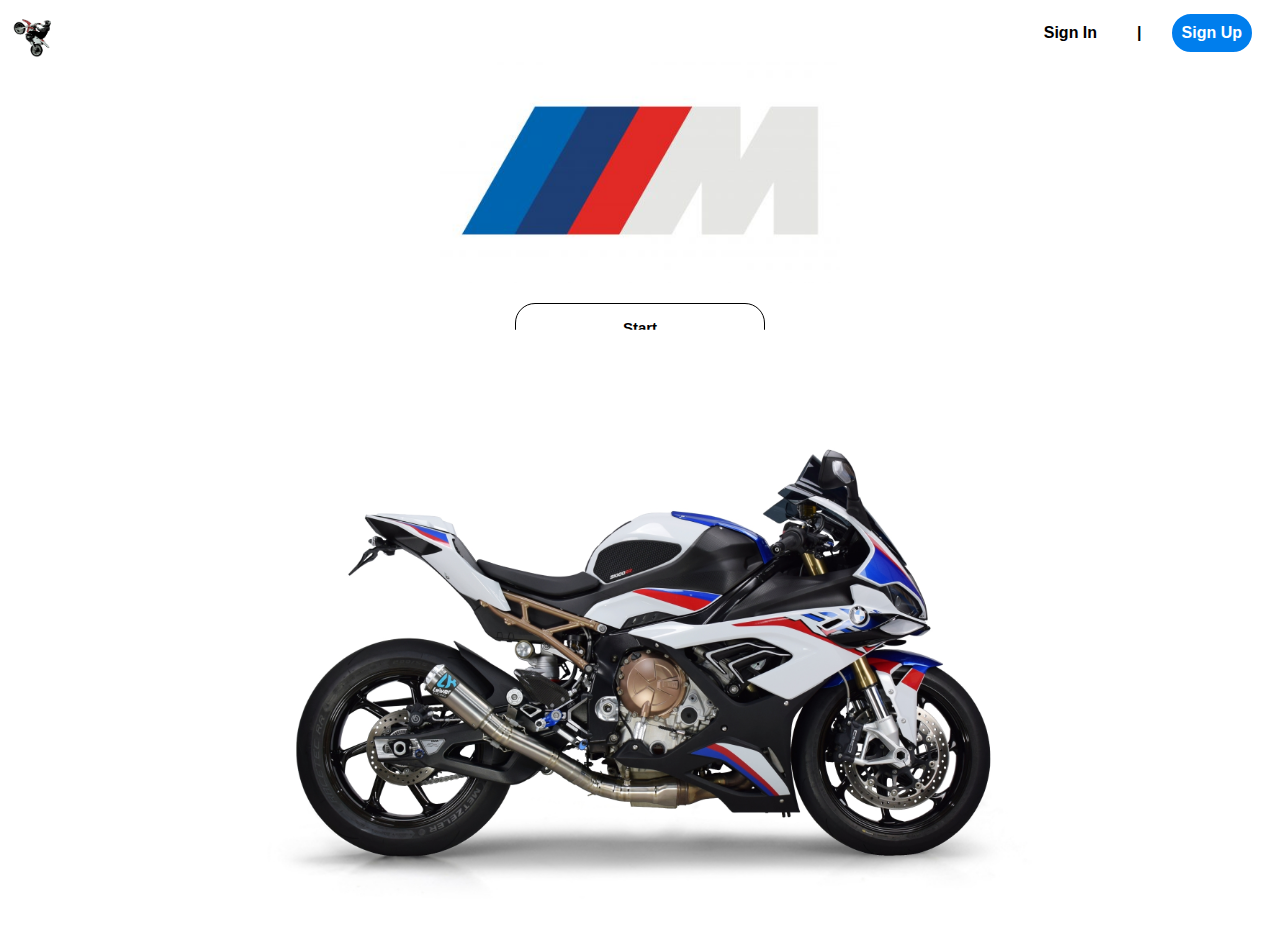
<file: www/index.html>
<!DOCTYPE html>
<html lang="en">
<head>
    <meta charset="UTF-8">
    <meta name="viewport" content="width=device-width, initial-scale=1.0">
    <title>RO Motoren</title>
    <link rel="stylesheet" href="style.css">
</head>
<body>
    <nav>
        <img src="images/logo.png" alt="">
        
        <ul>
            <li class="Sign_in">Sign In</li>
            <li class="tt">|</li>
            <li class="Sign_up">Sign Up</li>
        </ul>

        
    </nav>
    <img src="images/BMW-M-Logo-500x281.jpg" alt="" class="bmw_logo">
    <img src="images/BMW-S1000RR-19-22-DECAT-LK-180-Ti-Star-Tip-Side-view.jpg" alt="" class="bmwIndex">
<div class="menu">
    <a href="producten.html"><button>Start</button></a>
    <a href=""><button>Sign In</button></a>
</div>
    
</body>
</html>
</file>
<file: www/style.css>
*{
    margin: 10;
    padding: 10;
    font-family: 'Arial', sans-serif;
    
}



nav{
    display: flex;
    position: sticky;
    top: 0;
    
    align-items: center;
    

    width: 100%;
    background-color: rgb(255, 255, 255);
    padding: 0;

}

nav .Sign_up {
    border: 10px solid #007eed;
    border-radius: 50px;
    background-color: #007eed;
    font-weight: bold;
    color: #ffffff;
}

nav .tt {
    border: 10px solid #ffffff;
    border-radius: 50px;
    background-color: #ffffff;
    font-weight: bold;
}

nav .Sign_in {
    border: 10px solid #ffffff;
    border-radius: 50px;
    background-color: #ffffff;
    font-weight: bold;
}

nav ul {
    list-style: none;
    display: flex;
    flex-direction: row;
    position: absolute;
    right: 20px;
    gap: 20px;
    font-weight: bold;
    
}

nav img {
    width: 50px;
    height: 50px;
    margin-left: 0; /* Ensure no extra margin on the left */
}

.Container {
    
    display: flex;
    justify-content: space-evenly;
    align-items: center;
    
}

.Container h1 {

    text-align: center;
    font-weight: 900;
    font-size: 40px;
    color: rgb(0, 0, 0);
}

.Container h2 {

    
    justify-content: center;
    align-items: center;
    text-align: center;
    color: rgb(0, 0, 0);
    padding-bottom: 15px;
}

.Container img {
    width: 650px;
    height: 500px;
    margin-top: 20px; /* Optional: Add margin for spacing */
    border-radius: 100px;
    padding: 20px;

}



.Container .Producten {
    margin-bottom: 20px;
    width: 100%;
    height: 50px;
    border-radius: 40px;
    background-color: #ffffff;
    border: #000000 solid 1px;
    font-size: 15px;
    font-weight: bold;
    transition: all 0.5s ease-in-out; /* Apply transition to the default state */
}

.Container .Producten:hover {
    background-color: #007eed;
    color: #ffffff;
    cursor: pointer;
}

.Container2 {
    padding-top: 40px;
    display: flex;
    justify-content: space-evenly;
    align-items: center;
}
.Container2 video {
    width: 350px;
    height: auto;
    margin-top: 20px; /* Optional: Add margin for spacing */
    border-radius: 100px;
    padding: 20px;
}

.Container2 .vidS {
    width: 300px;
    height: auto;
    margin-top: 20px; /* Optional: Add margin for spacing */
    border-radius: 100px;
    padding: 20px;
    opacity: 0.5; /* Set initial opacity to 0.5 */
    transition: all 0.5s ease-in-out;
}

.Container2 .vidS:hover {
    opacity: 1; /* Set opacity to 1 on hover */
    cursor: pointer;
    
}


footer, .footerOnderdelen {
    position: fixed; /* Fix the footer to the bottom of the viewport */
    bottom: 0; /* Align it to the bottom */
    left: 50%; /* Center it horizontally */
    transform: translateX(-50%); /* Adjust for the footer's width */
    width: auto; /* Allow the footer to size dynamically */
    text-align: center; /* Center the text inside the footer */
    background-color: rgb(255, 255, 255); /* Optional: Set a background color */
    padding: 10px 20px; /* Add some padding for spacing */
    font-weight: bold; /* Make the text bold */
    z-index: 1000; /* Ensure it stays on top of other elements */
}

.terug{
    justify-content: center;
    align-items: center;
    text-align: center;
    height: 50%;
    position: absolute;
    top: 12px;
    left: 60px;
    border-radius: 20px;
    border: #000000 solid 1px;
    background-color: #ffffff;
    font-size: 15px;
    font-weight: bold;
    transition: all 0.5s ease-in-out; /* Apply transition to the default state */
    width: 100px;
    height: 35px;
    
}

.terug:hover{
    background-color: #84c8ff;
    color: #ffffff;
    cursor: pointer;
}

.bmw_logo {
    display: flex;
    justify-content: center; /* Center horizontally */
    align-items: center; /* Center vertically */
    width: 400px;
    height: auto;
    margin: 0 auto; /* Ensure it's centered if the container is block-level */
}



.info{
    border: #000000 solid 1px;
    background-color: #ffffff;
    font-size: 15px;
    font-weight: bold;
    transition: all 0.5s ease-in-out; /* Apply transition to the default state */
    width: 100px;
    height: 35px;
    border-radius: 20px;
    position: absolute;
}

#Uitlaat{
    left: 41%;
    bottom: 290px;
    opacity: 0.5; /* Set initial opacity to 0.5 */
    transition: all 0.5s ease-in-out;
}

#Uitlaat:hover{
    opacity: 1; /* Set opacity to 1 on hover */
    cursor: pointer;
}

#Zadel{
    left: 41.6%;
    bottom: 555px;
    opacity: 0.5; /* Set initial opacity to 0.5 */
    transition: all 0.5s ease-in-out;
}

#Zadel:hover{
    opacity: 1; /* Set opacity to 1 on hover */
    cursor: pointer;
}

#Spiegels{
    left: 62%;
    bottom: 610px;
    opacity: 0.5; /* Set initial opacity to 0.5 */
    transition: all 0.5s ease-in-out;
}

#Spiegels:hover{
    opacity: 1; /* Set opacity to 1 on hover */
    cursor: pointer;
}

#Remmen{
    left: 67%;
    bottom: 337px;
    opacity: 0.5; /* Set initial opacity to 0.5 */
    transition: all 0.5s ease-in-out;
}

#Remmen:hover{
    opacity: 1; /* Set opacity to 1 on hover */
    cursor: pointer;
}

#Wielen{
    left: 26%;
    bottom: 337px;
    opacity: 0.5; /* Set initial opacity to 0.5 */
    transition: all 0.5s ease-in-out;
}

#Wielen:hover{
    opacity: 1; /* Set opacity to 1 on hover */
    cursor: pointer;
}

.bmw {
    display: block;
    width: 900px; /* Fixed width for the image */
    height: auto;
    position: relative; /* Make this the reference point for child elements */
    margin: 0 auto; /* Center the image horizontally */
    transform: translateY(-800px); /* Start off-screen at -800px */
    animation: slideUp 1.5s ease-in-out forwards; /* Apply slide-up animation */
}

.moving-image {
    display: block;
    width: 900px;
    height: auto;
    margin: 0 auto;
    position: absolute;
    left: 500px;
    /* top: 400px; */
    animation: slideIn 2s ease-out forwards;
    overflow: hidden;
}

@keyframes slideIn {
    from {
        
       
        
        opacity: 1;
    }
    to {
        left: 60%;
        width: 1200;
        
        opacity: 1;
    }
}

/* Slide-up animation */
@keyframes slideUp {
    from {
        transform: translateY(160px); /* Start off-screen */
    }
    to {
        transform: translateY(0); /* End at the current position */
    }
}

.Container-Wielen{
    display: flex;
    justify-content: center; /* Center horizontally */
    align-items: center; /* Center vertically */
    margin: 0;
    width: 300px;
    height: auto;
    position: absolute;
    left: 35%; /* Center horizontally */
    top: 66%; /* Center vertically */
    transform: translate(-50%, -50%); /* Adjust for both horizontal and vertical centering */
    z-index: 10; /* Ensure it is above other elements */
    animation: slideInSecond 2s ease-out forwards;
}

@keyframes slideInSecond {
    from {
        
       
        left: -400px;
        opacity: 1;
    }
    to {
        left: 35%;
        width: 1200;
        
        opacity: 1;
    }
}

/* Hide scrollbars for the entire page */
body {
    overflow: hidden; /* Disables scrolling */
}

/* Alternatively, hide scrollbars but allow scrolling */




#wiel1{
    width: 265px;
    position: absolute;
    left: -350px;
    opacity: 0.7;
}
#wiel2{
    width: 350px;
    position: absolute;
}
#wiel3{
    width: 210px;
    left: 400px;
    position: absolute;
    opacity: 0.7;
}

.bmwIndex {
    display: flex;
    justify-content: center; /* Center horizontally */
    align-items: center; /* Center vertically */
    width: 900px;
    height: auto;
    position: absolute;
    top: 70%; /* Center vertically */
    left: 50%; /* Center horizontally */
    transform: translate(-50%, -50%); /* Adjust for both horizontal and vertical centering */
    margin: 0 auto; /* Ensure it's centered if the container is block-level */
    z-index: 10; /* Ensure it stays above other elements */
}

.menu {
    display: flex;
    justify-content: center; /* Center horizontally */
    align-items: center; /* Center vertically */
    flex-direction: column;
    row-gap: 20px; /* Add vertical spacing between buttons */
}

.menu button {
    margin-top: 20px;
    width: 250px;
    height: 50px;
    border-radius: 20px;
    border: #000000 solid 1px;
    background-color: #ffffff;
    font-size: 15px;
    font-weight: bold;
    transition: all 0.5s ease-in-out; /* Apply transition to the default state */
}

.menu button:hover {
    background-color: #007eed;
    color: #ffffff;
    cursor: pointer;
}

.menu2 {
    display: flex;
    justify-content: center; /* Center horizontally */
    align-items: center; /* Center vertically */
    flex-direction: column;
    position: absolute;
    top: 35%;
    left: 50%;
    transform: translate(-50%, -50%);
    row-gap: 40px;
    z-index: 10;
    opacity: 1;
    animation: fadeOut 1s ease-in-out forwards; /* Trigger fade-out on load */
    animation-delay: 0.1s; /* Optional: delay to show briefly before fading */
}


@keyframes fadeOut {
    from {
        opacity: 1;
    }
    to {
        opacity: 0;
        pointer-events: none; /* Prevent interaction after fade */
    }
}


.menu2 button {
    margin-top: 0; /* Remove unnecessary margin */
    width: 250px;
    height: 50px;
    border-radius: 20px;
    border: #000000 solid 1px;
    background-color: #ffffff;
    font-size: 15px;
    font-weight: bold;
    transition: opacity 0.5s ease-in-out; /* Apply transition to the default state */
}

/* Fade-in animation */
@keyframes fadeIn {
    from {
        opacity: 0; /* Start fully transparent */
    }
    to {
        opacity: 0.8; /* End fully visible */
    }
}

/* Apply fade-in to all parts */
#Uitlaat,
#Zadel,
#Spiegels,
#Remmen,
#Wielen {
    opacity: 0; /* Start fully transparent */
    animation: fadeIn 1.5s ease-in-out forwards; /* Apply fade-in animation */
}

/* Optional: Add delays for staggered fade-in */
#Uitlaat {
    animation-delay: 0.2s; /* Delay fade-in for 0.2 seconds */
}

#Zadel {
    animation-delay: 0.4s; /* Delay fade-in for 0.4 seconds */
}

#Spiegels {
    animation-delay: 0.6s; /* Delay fade-in for 0.6 seconds */
}

#Remmen {
    animation-delay: 0.8s; /* Delay fade-in for 0.8 seconds */
}

#Wielen {
    animation-delay: 1s; /* Delay fade-in for 1 second */
}
</file>
